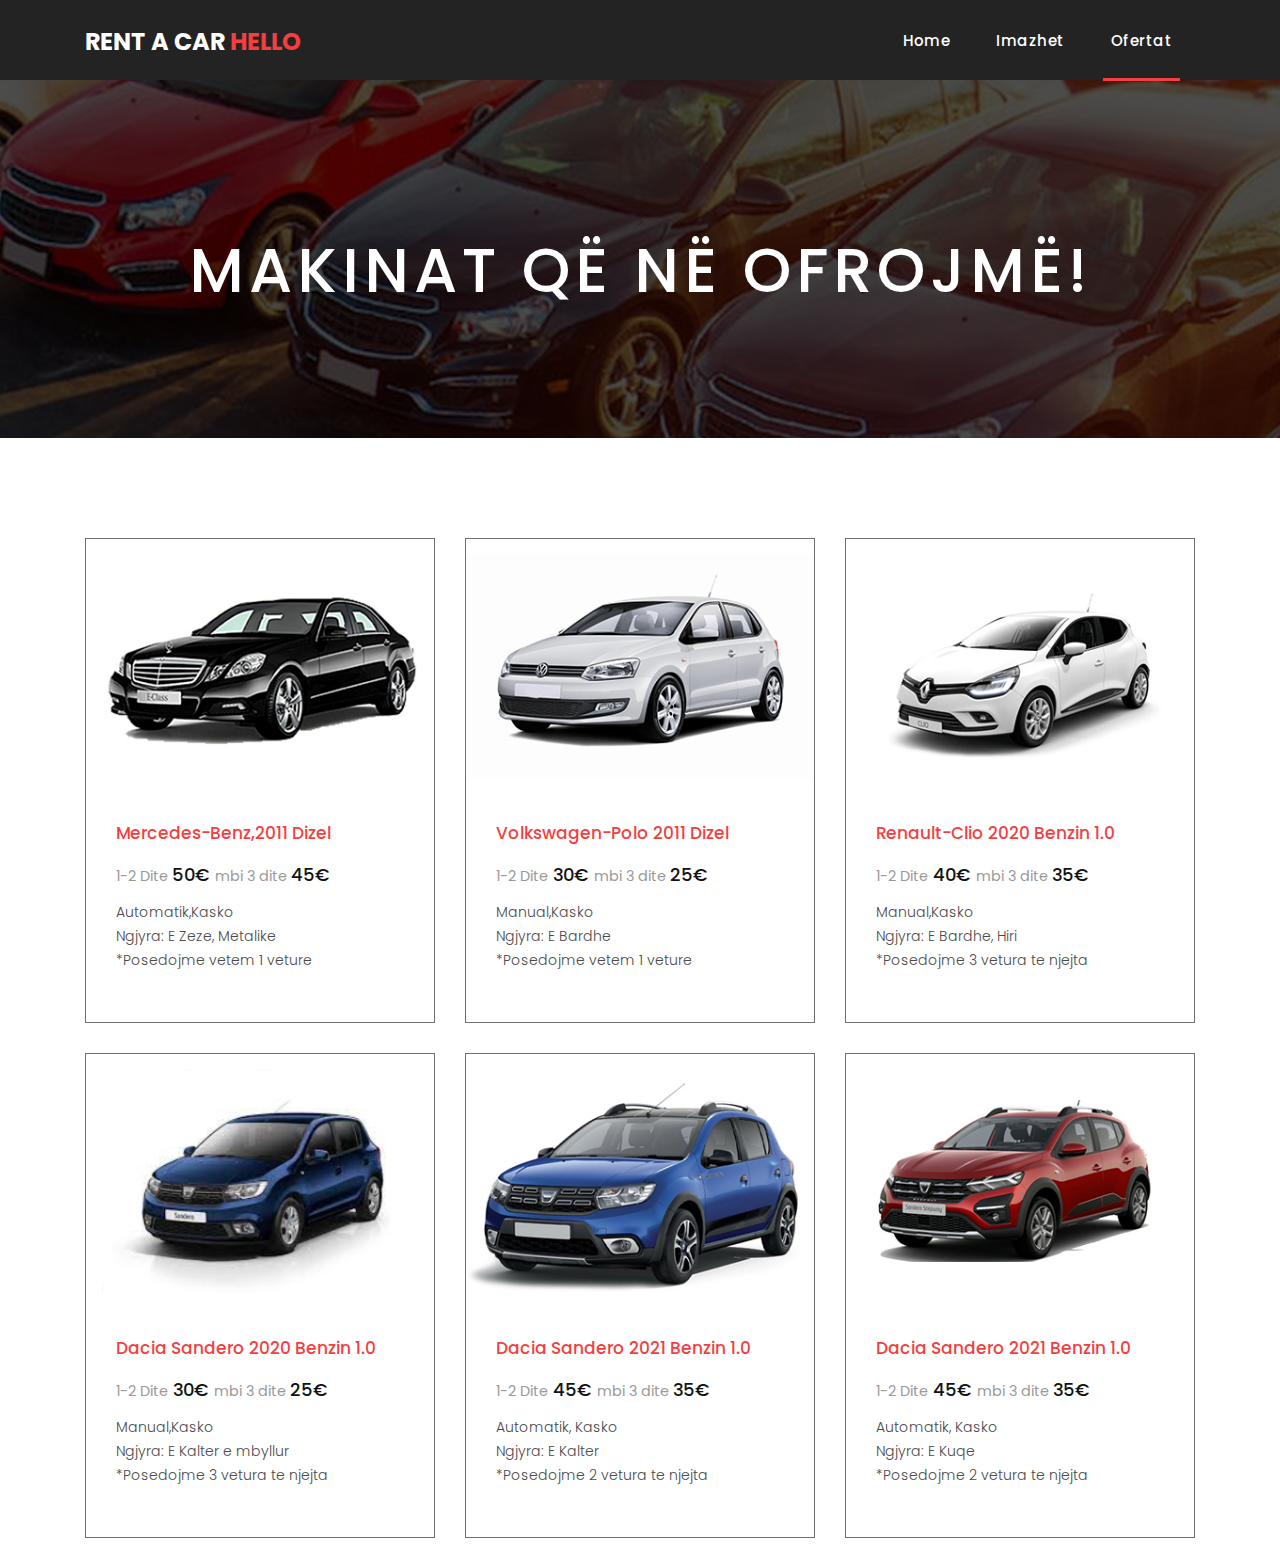
<file: ofertat.html>
<!DOCTYPE html>
<html lang="en">

  <head>

    <meta charset="utf-8">
    <meta name="viewport" content="width=device-width, initial-scale=1, shrink-to-fit=no">
    <meta name="description" content="">
    <meta name="author" content="">
    <link rel="icon" href="assets/images/favicon.ico">

    <link href="https://fonts.googleapis.com/css?family=Poppins:100,200,300,400,500,600,700,800,900&display=swap" rel="stylesheet">

    <title>Rent a car Hello</title>

    <!-- Bootstrap core CSS -->
    <link href="vendor/bootstrap/css/bootstrap.min.css" rel="stylesheet">

    <!-- Additional CSS Files -->
    <link rel="stylesheet" href="assets/css/fontawesome.css">
    <link rel="stylesheet" href="assets/css/style.css">
    <link rel="stylesheet" href="assets/css/owl.css">
    
  </head>

  <body>

    <!-- ***** Preloader Start ***** -->
    <div id="preloader">
        <div class="jumper">
            <div></div>
            <div></div>
            <div></div>
        </div>
    </div>  
    <!-- ***** Preloader End ***** -->

    <!-- Header -->
    <header class="">
      <nav class="navbar navbar-expand-lg">
        <div class="container">
          <a class="navbar-brand" href="index.html"><h2>Rent a car <em>Hello</em></h2></a>
          <button class="navbar-toggler" type="button" data-toggle="collapse" data-target="#navbarResponsive" aria-controls="navbarResponsive" aria-expanded="false" aria-label="Toggle navigation">
            <span class="navbar-toggler-icon"></span>
          </button>
          <div class="collapse navbar-collapse" id="navbarResponsive">
            <ul class="navbar-nav ml-auto">
                <li class="nav-item">
                    <a class="nav-link" href="index.html">Home</a>
                </li> 
                <li class="nav-item"><a class="nav-link" href="images.html">Imazhet</a>
                  
                </li>
                <li class="nav-item active"><a class="nav-link" href="ofertat.html">Ofertat</a><span class="sr-only">(current)</span></li>

            </ul>
          </div>
        </div>
      </nav>
    </header>

    <!-- Page Content -->
    <div class="page-heading about-heading header-text" style="background-image: url(assets/images/heading-6-1920x500.jpg);">
      <div class="container">
        <div class="row">
          <div class="col-md-12">
            <div class="text-content">>
              <h2>Makinat që në ofrojmë!</h2>
            </div>
          </div>
        </div>
      </div>
    </div>

    <div class="products">
      <div class="container">
        <div class="row">
          <div class="col-md-4">
            <div class="product-item">
              <img src="assets/images/product-1-370x270.jpg" alt="">

              <div class="down-content">
                <h4 style="color: #f33f3f;">Mercedes-Benz,2011 Dizel</h4>

                <h6><small>1-2 Dite </small> 50€ <small>mbi 3 dite </small> 45€</h6>

                <p>
                  Automatik,Kasko<br>
                  Ngjyra: E Zeze, Metalike<br>
                  *Posedojme vetem 1 veture

                </p>
               
              </div>
            </div>
          </div>

          <div class="col-md-4">
            <div class="product-item">
              <img src="assets/images/product-2-370x270.jpg" alt="">

              <div class="down-content">
                <h4 style="color: #f33f3f;">Volkswagen-Polo 2011 Dizel</h4>

                <h6><small>1-2 Dite</small> 30€ <small>mbi 3 dite </small>25€</h6>

                <p>Manual,Kasko<br>
                  Ngjyra: E Bardhe<br>
                  *Posedojme vetem 1 veture</p>

               
              </div>
            </div>
          </div>

          <div class="col-md-4">
            <div class="product-item">
              <img src="assets/images/product-3-370x270.jpg" alt="">

              <div class="down-content">
                <h4 style="color: #f33f3f;">Renault-Clio 2020 Benzin 1.0</h4>

                <h6><small>1-2 Dite</small> 40€ <small>mbi 3 dite </small> 35€</h6>

                <p>Manual,Kasko<br>
                  Ngjyra: E Bardhe, Hiri<br>
                  *Posedojme 3 vetura te njejta</p>

               
              </div>
            </div>
          </div>

          <div class="col-md-4">
            <div class="product-item">
              <img src="assets/images/product-4-370x270.jpg" alt="">

              <div class="down-content">
                <h4 style="color: #f33f3f;">Dacia Sandero 2020 Benzin 1.0</h4>

                <h6><small>1-2 Dite</small> 30€ <small>mbi 3 dite </small>25€</h6>

                <p>Manual,Kasko<br>
                  Ngjyra: E Kalter e mbyllur<br>
                  *Posedojme 3 vetura te njejta</p>

               
              </div>
            </div>
          </div>

          <div class="col-md-4">
            <div class="product-item">
              <img src="assets/images/product-6-370x270.jpg" alt="">

              <div class="down-content">
                <h4 style="color: #f33f3f;">Dacia Sandero 2021 Benzin 1.0</h4>

                <h6><small>1-2 Dite</small> 45€ <small>mbi 3 dite </small>35€</h6>

                <p>Automatik, Kasko<br>
                  Ngjyra: E Kalter<br> 
                  *Posedojme 2 vetura te njejta</p>

               
              </div>
            </div>
          </div>

          <div class="col-md-4">
            <div class="product-item">
              <img src="assets/images/product-5-370x270.jpg" alt="">

              <div class="down-content">
                <h4  style="color: #f33f3f;">Dacia Sandero 2021 Benzin 1.0</h4>

                <h6><small>1-2 Dite</small> 45€ <small>mbi 3 dite </small>35€</h6>

                <p>Automatik, Kasko<br>
                  Ngjyra: E Kuqe<br>
                  *Posedojme 2 vetura te njejta</p>

               
              </div>
            </div>
          </div>
<!--
          <div class="col-md-12">
            <ul class="pages">
              <li><a href="active">1</a></li>
              <li class="#"><a href="#">2</a></li>
              <li><a href="#">3</a></li>
              <li><a href="#">4</a></li>
              <li><a href="#"><i class="fa fa-angle-double-right"></i></a></li>
            </ul>
          </div>
        </div>
      </div>
    </div>

    <footer>
      <div class="container">
        <div class="row">
          <div class="col-md-12">
            <div class="inner-content">
              <p>Copyright © 2020 Company Name - Template by: <a href="https://www.phpjabbers.com/">PHPJabbers.com</a></p>
            </div>
          </div>
        </div>
      </div>
    </footer>

     Modal
    <div class="modal fade" id="exampleModal" tabindex="-1" role="dialog" aria-labelledby="exampleModalLabel" aria-hidden="true">
      <div class="modal-dialog modal-lg" role="document">
        <div class="modal-content">
          <div class="modal-header">
            <h5 class="modal-title" id="exampleModalLabel">Book Now</h5>
            <button type="button" class="close" data-dismiss="modal" aria-label="Close">
              <span aria-hidden="true">&times;</span>
            </button>
          </div>
          <div class="modal-body">
            <div class="contact-form">
              <form action="#" id="contact">
                  <div class="row">
                       <div class="col-md-6">
                          <fieldset>
                            <input type="text" class="form-control" placeholder="Pick-up location" required="">
                          </fieldset>
                       </div>

                       <div class="col-md-6">
                          <fieldset>
                            <input type="text" class="form-control" placeholder="Return location" required="">
                          </fieldset>
                       </div>
                  </div>

                  <div class="row">
                       <div class="col-md-6">
                          <fieldset>
                            <input type="text" class="form-control" placeholder="Pick-up date/time" required="">
                          </fieldset>
                       </div>

                       <div class="col-md-6">
                          <fieldset>
                            <input type="text" class="form-control" placeholder="Return date/time" required="">
                          </fieldset>
                       </div>
                  </div>
                  <input type="text" class="form-control" placeholder="Enter full name" required="">

                  <div class="row">
                       <div class="col-md-6">
                          <fieldset>
                            <input type="text" class="form-control" placeholder="Enter email address" required="">
                          </fieldset>
                       </div>

                       <div class="col-md-6">
                          <fieldset>
                            <input type="text" class="form-control" placeholder="Enter phone" required="">
                          </fieldset>
                       </div>
                  </div>
              </form>
           </div>
          </div>
          <div class="modal-footer">
            <button type="button" class="btn btn-secondary" data-dismiss="modal">Cancel</button>
            <button type="button" class="btn btn-primary">Book Now</button>
          </div>
        </div>
      </div>
    </div>
  -->

    <!-- Bootstrap core JavaScript -->
    <script src="vendor/jquery/jquery.min.js"></script>
    <script src="vendor/bootstrap/js/bootstrap.bundle.min.js"></script>


    <!-- Additional Scripts -->
    <script src="assets/js/custom.js"></script>
    <script src="assets/js/owl.js"></script>
  </body>

</html>
</file>
<file: assets/css/style.css>
body {
  font-family: 'Poppins', sans-serif;
  overflow-x: hidden;
  text-rendering: optimizeLegibility;
  -webkit-font-smoothing: antialiased;
  -moz-osx-font-smoothing: grayscale;
}
p {
	margin-bottom: 0px;
	font-size: 14px;
	font-weight: 300;
	color: #4a4a4a;
	line-height: 24px;
}
a {
	text-decoration: none!important;
}
ul {
	padding: 0;
	margin: 0;
	list-style: none;
}

h1,h2,h3,h4,h5,h6 {
	margin: 0px;
}

ul.social-icons li {
	display: inline-block;
	margin-right: 3px;
}

ul.social-icons li:last-child {
	margin-right: 0px;
}

ul.social-icons li a {
	width: 50px;
	height: 50px;
	display: inline-block;
	line-height: 50px;
	background-color: #eee;
	color: #121212;
	font-size: 18px;
	text-align: center;
	transition: all .3s;
}

ul.social-icons li a:hover {
	background-color: #f33f3f;
	color: #fff;
}

a.filled-button {
	background-color: #f33f3f;
	color: #fff;
	font-size: 14px;
	text-transform: capitalize;
	font-weight: 300;
	padding: 10px 20px;
	border-radius: 5px;
	display: inline-block;
	transition: all 0.3s;
}

a.filled-button:hover {
	background-color: #232323;
	color: #fff;
}

.section-heading {
	text-align: left;
	margin-bottom: 60px;
	border-bottom: 1px solid #eee;
}

.section-heading h2 {
	font-size: 28px;
	font-weight: 400;
	color: #1e1e1e;
	margin-bottom: 15px;
}

.page-heading {
	padding: 210px 0px 130px 0px;
	text-align: center;
	background-position: center center;
	background-repeat: no-repeat;
	background-size: cover;
}

.page-heading .text-content h4 {
	color: #f33f3f;
	font-size: 22px;
	text-transform: uppercase;
	font-weight: 700;
	margin-bottom: 15px;
}

.page-heading .text-content h2 {
	color: #fff;
	font-size: 62px;
	text-transform: uppercase;
	letter-spacing: 5px;
}

#preloader {
  overflow: hidden;
  background: #f33f3f;
  left: 0;
  right: 0;
  top: 0;
  bottom: 0;
  position: fixed;
  z-index: 9999999;
  color: #fff;
}

#preloader .jumper {
  left: 0;
  top: 0;
  right: 0;
  bottom: 0;
  display: block;
  position: absolute;
  margin: auto;
  width: 50px;
  height: 50px;
}

#preloader .jumper > div {
  background-color: #fff;
  width: 10px;
  height: 10px;
  border-radius: 100%;
  -webkit-animation-fill-mode: both;
  animation-fill-mode: both;
  position: absolute;
  opacity: 0;
  width: 50px;
  height: 50px;
  -webkit-animation: jumper 1s 0s linear infinite;
  animation: jumper 1s 0s linear infinite;
}

#preloader .jumper > div:nth-child(2) {
  -webkit-animation-delay: 0.33333s;
  animation-delay: 0.33333s;
}

#preloader .jumper > div:nth-child(3) {
  -webkit-animation-delay: 0.66666s;
  animation-delay: 0.66666s;
}

@-webkit-keyframes jumper {
  0% {
    opacity: 0;
    -webkit-transform: scale(0);
    transform: scale(0);
  }
  5% {
    opacity: 1;
  }
  100% {
    -webkit-transform: scale(1);
    transform: scale(1);
    opacity: 0;
  }
}

@keyframes jumper {
  0% {
    opacity: 0;
    -webkit-transform: scale(0);
    transform: scale(0);
  }
  5% {
    opacity: 1;
  }
  100% {
    opacity: 0;
  }
}


/* Header Style */
header {
	position: absolute;
	z-index: 99999;
	width: 100%;
	height: 80px;
	background-color: #232323;
	-webkit-transition: all 0.3s ease-in-out 0s;
    -moz-transition: all 0.3s ease-in-out 0s;
    -o-transition: all 0.3s ease-in-out 0s;
    transition: all 0.3s ease-in-out 0s;
}
header .navbar {
	padding: 17px 0px;
}
.background-header .navbar {
	padding: 17px 0px;
}
.background-header {
	top: 0;
	position: fixed;
	background-color: #fff!important;
	box-shadow: 0px 1px 10px rgba(0,0,0,0.1);
}
.background-header .navbar-brand h2 {
	color: #121212!important;
}
.background-header .navbar-nav a.nav-link {
	color: #1e1e1e!important;
}
.background-header .navbar-nav .nav-link:hover,
.background-header .navbar-nav .active>.nav-link,
.background-header .navbar-nav .nav-link.active,
.background-header .navbar-nav .nav-link.show,
.background-header .navbar-nav .show>.nav-link {
	color: #f33f3f!important;
}
.navbar .navbar-brand {
	float: 	left;
	margin-top: -12px;
	outline: none;
}
.navbar .navbar-brand h2 {
	color: #fff;
	text-transform: uppercase;
	font-size: 24px;
	font-weight: 700;
	-webkit-transition: all .3s ease 0s;
    -moz-transition: all .3s ease 0s;
    -o-transition: all .3s ease 0s;
    transition: all .3s ease 0s;
}
.navbar .navbar-brand h2 em {
	font-style: normal;
	color: #f33f3f;
}
#navbarResponsive {
	z-index: 999;
}
.navbar-collapse {
	text-align: center;
}
.navbar .navbar-nav .nav-item {
	margin: 0px 15px;
}
.navbar .navbar-nav a.nav-link {
	text-transform: capitalize;
	font-size: 15px;
	font-weight: 500;
	letter-spacing: 0.5px;
	color: #fff;
	transition: all 0.5s;
	margin-top: 5px;
}
.navbar .navbar-nav .nav-link:hover,
.navbar .navbar-nav .active>.nav-link,
.navbar .navbar-nav .nav-link.active,
.navbar .navbar-nav .nav-link.show,
.navbar .navbar-nav .show>.nav-link {
	color: #fff;
	padding-bottom: 25px;
	border-bottom: 3px solid #f33f3f;
}
.navbar .navbar-toggler-icon {
	background-image: none;
}
.navbar .navbar-toggler {
	border-color: #fff;
	background-color: #fff;	
	height: 36px;
	outline: none;
	border-radius: 0px;
	position: absolute;
	right: 30px;
	top: 20px;
}
.navbar .navbar-toggler-icon:after {
	content: '\f0c9';
	color: #f33f3f;
	font-size: 18px;
	line-height: 26px;
	font-family: 'FontAwesome';
}



/* Banner Style */
.banner {
	position: relative;
	text-align: center;
	padding-top: 80px;
}

.banner-item-01 {
	padding: 300px 0px;
	background-image: url(../images/slider-image-1-1920x600.png);
	background-size: cover;
	background-repeat: no-repeat;
	background-position: center center;
}

.banner-item-02 {
	padding: 300px 0px;
	background-image: url(../images/slider-image-2-1920x600.jpg);
	background-size: cover;
	background-repeat: no-repeat;
	background-position: center center;
}

.banner-item-03 {
	padding: 300px 0px;
	background-image: url(../images/slider-image-3-1920x600.jpg);
	background-size: cover;
	background-repeat: no-repeat;
	background-position: center center;
}

.banner .banner-item {
	max-height: 600px;
}

.banner .text-content {
	position: absolute;
	top: 50%;
	transform: translateY(-50%);
	text-align: center;
	width: 100%;
}

.banner .text-content h4 {
	color: #f33f3f;
	font-size: 22px;
	text-transform: uppercase;
	font-weight: 700;
	margin-bottom: 15px;
}

.banner .text-content h2 {
	color: #fff;
	font-size: 62px;
	text-transform: uppercase;
	letter-spacing: 5px;
}

.owl-banner .owl-dots .owl-dot {
  border-radius: 3px;
}
.owl-banner .owl-dots {
    display: -webkit-box;
    display: -webkit-flex;
    display: -ms-flexbox;
    display: flex;
    -ms-flex-pack: center;
    -webkit-justify-content: center;
    justify-content: center;
    position: absolute;
    left: 50%;
    transform: translateX(-50%);
    bottom: 30px;
}
.owl-banner .owl-dots .owl-dot {
    width: 10px;
    height: 10px;
    border-radius: 50%;
    margin: 0 10px;
    background-color: #fff;
    opacity: 0.5;
}
.owl-banner .owl-dots .owl-dot:focus {
    outline: none
}
.owl-banner .owl-dots .owl-dot.active {
    background-color: #fff;
    opacity: 1;
}



/* Latest Produtcs */

.latest-products {
	margin-top: 100px;
}

.section-heading a {
	float: right;
	margin-top: -35px;
	text-transform: uppercase;
	font-size: 13px;
	font-weight: 700;
	color: #f33f3f;
}

.product-item {
	border: 1px solid #eee;
	margin-bottom: 30px;
	border: 1px solid rgba(58, 57, 57, 0.727);
}

.product-item .down-content {
	padding: 30px;
	position: relative;
}

.product-item img {
	width: 100%;
	overflow: hidden;
}

.product-item .down-content h4 {
	font-size: 17px;
	color: #1a6692;
	margin-bottom: 20px;
}

.product-item .down-content h6 {
	font-size: 18px;
	margin-bottom: 15px;
	color: #121212;
}

.product-item .down-content h6 small{
	color: #999;
}

.product-item .down-content p {
	margin-bottom: 20px;
}

.product-item .down-content ul li {
	display: inline-block;
}

.product-item .down-content ul li i {
	color: #f33f3f;
	font-size: 14px;
}

.product-item .down-content span {
	position: absolute;
	right: 30px;
	bottom: 30px;
	font-size: 13px;
	color: #f33f3f;
	font-weight: 500;
}

.product-item .down-content span a {
	color: #f33f3f;
	display: inline-block;
	margin-bottom: 3px;
}

.modal-dialog { 
	margin-top: 10%; 
}

/* Best Features */

.about-features {
	margin-top: 100px!important;
}

.about-features p {
	border-bottom: 1px solid #eee;
	padding-bottom: 20px;
}

.about-features .container .row {
	padding-bottom: 0px!important;
	border-bottom: none!important;
}

.best-features {
	margin-top: 50px;
}

.best-features .container .row {
	border-bottom: 1px solid #eee;
	padding-bottom: 60px;
}

.best-features img {
	width: 100%;
	overflow: hidden;
}

.best-features h4 {
	font-size: 17px;
	color: #1a6692;
	margin-bottom: 20px;
}

.best-features ul.featured-list li {
	display: block;
	margin-bottom: 10px;
}

.best-features p {
	margin-bottom: 25px;
}

.best-features ul.featured-list li a {
	font-size: 14px;
	color: #4a4a4a;
	font-weight: 300;
	transition: all .3s;
	position: relative;
	padding-left: 13px;
}

.best-features ul.featured-list li a:before {
	content: '';
	width: 5px;
	height: 5px;
	display: inline-block;
	background-color: #4a4a4a;
	position: absolute;
	left: 0;
	transition: all .3s;
	top: 8px;
}

.best-features ul.featured-list li a:hover {
	color: #f33f3f;
}

.best-features ul.featured-list li a:hover::before {
	background-color: #f33f3f;
}

.best-features .filled-button {
	margin-top: 20px;
}





/* Call To Action */

.call-to-action .inner-content {
	margin-top: 60px;
	padding: 30px;
	background-color: #f7f7f7;
	border-radius: 5px;
}

.call-to-action .inner-content h4 {
	font-size: 17px;
	color: #1a6692;
	margin-bottom: 15px;
}

.call-to-action .inner-content em {
	font-style: normal;
	font-weight: 700;
}

.call-to-action .inner-content .col-md-4 {
	text-align: right;
}

.call-to-action .inner-content .filled-button {
	margin-top: 12px;
}




/* Footer */

footer {
	text-align: center;
}

footer .inner-content {
	border-top: 1px solid #eee;
	margin-top: 60px;
	padding: 60px 0px;
}

footer .inner-content p {
	text-transform: uppercase;
}

footer .inner-content p a {
	color: #f33f3f;
	margin-left: 3px;
}




/* Product Page */

.products {
	margin-top: 100px;
}

.products .filters {
	text-align: center;
	border-bottom: 1px solid #eee;
	padding-bottom: 10px;
	margin-bottom: 60px;
}

.products .filters li {
	text-transform: uppercase;
	font-size: 13px;
	font-weight: 700;
	color: #121212;
	display: inline-block;
	margin: 0px 10px;
	transition: all .3s;
	cursor: pointer;
}


.products .filters ul li.active,
.products .filters ul li:hover {
  color: #f33f3f;
}

.dropdown-menu { 
	border-radius: 0;
}

.dropdown-item { 
	padding: .5rem 1.5rem; 
}

.page-heading {
	position:relative;
}
.page-heading:before {
	content:'';
	position:absolute;
	top:0;
	left:0;
	bottom:0;
	right:0;
	background-color:rgba(0,0,0,.7);
}
.page-heading .container {
	position:relative;
	z-index: 2;
}
.products ul.pages {
	margin-top: 30px;
	text-align: center;
}

.products ul.pages li {
	display: inline-block;
	margin: 0px 2px;
}

.products ul.pages li a {
	width: 44px;
	height: 44px;
	display: inline-block;
	line-height: 42px;
	border: 1px solid #eee;
	font-size: 15px;
	font-weight: 700;
	color: #121212;
	transition: all .3s;
}

.products ul.pages li a:hover,
.products ul.pages li.active a {
	background-color: #f33f3f;
	border-color: #f33f3f;
	color: #fff;
}



/* Team Members */

.team-members {
	margin-top: 100px;
}

.team-member {
	border: 1px solid #eee;
	margin-bottom: 30px;
}

.team-member img {
	width: 100%;
	overflow: hidden;
}

.team-member .down-content {
	padding: 30px;
	text-align: center;
}

.team-member .thumb-container {
	position: relative;
}

.team-member .thumb-container .hover-effect {
	position: absolute;
	background-color: rgba(243,63,63,0.9);
	top: 0;
	left: 0;
	width: 100%;
	height: 100%;
	opacity: 0;
	visibility: hidden;
	transition: all .5s;
}

.team-member .thumb-container .hover-effect .hover-content {
	position: absolute;
	display: inline-block;
	width: 100%;
	text-align: center;
	top: 50%;
	transform: translateY(-50%);
}

.team-member .thumb-container .hover-effect .hover-content ul.social-icons li a:hover {
	background-color: #fff;
	color: #f33f3f;
}

.team-member:hover .hover-effect {
	visibility: visible;
	opacity: 1;
}

.team-member .down-content h4 {
	font-size: 17px;
	color: #1a6692;
	margin-bottom: 8px;
}

.team-member .down-content span {
	display: block;
	font-size: 13px;
	color: #f33f3f;
	font-weight: 500;
	margin-bottom: 20px;
}




/* Services */

.services {
	background-position: center center;
	background-repeat: no-repeat;
	background-size: cover;
	background-attachment: fixed;
	padding: 100px 0px;
}

.services .section-heading h2 { 
	color: #fff; 
}

.service-item {
	text-align: center;
	margin-bottom: 30px;
}

.service-item .icon {
	background-color: #f7f7f7;
	padding: 40px;
}

.service-item .icon i {
	width: 100px;
	height: 100px;
	display: inline-block;
	text-align: center;
	line-height: 100px;
	background-color: #f33f3f;
	color: #fff;
	font-size: 32px;
}

.service-item .down-content {
	background-color: #fff;
	padding: 40px 30px;
}

.service-item .down-content h4 {
	font-size: 17px;
	color: #1a6692;
	margin-bottom: 20px;
}

.service-item .down-content h6 { 
	margin-bottom: 15px;
}

.service-item .down-content p {
	margin-bottom: 25px;
}

.services-item-image { 
	display: block; 
}

.n-m { 
	margin: 0!important; 
}

.owl-clients button.owl-dot { 
	background: #f1f1f1!important; 
	width: 10px!important; 
	height: 10px!important; 
	margin: 0 10px!important; 
	border-radius: 50%;
}

.owl-clients button.owl-dot.active { 
	background: #f33f3f!important; 
}

/* Clients */

.happy-clients {
	margin-top: 100px;
	margin-bottom: 40px;
}

.happy-clients .client-item img {
	max-width: 100%;
	overflow: hidden;
	transition: all .3s;
	cursor: pointer;
}

.client-item h6 { 
	line-height: 1.6;  
}

.happy-clients .client-item img:hover {
	opacity: 0.8;
}




/* Find Us */

.find-us {
	margin-top: 100px;
}

.find-us p {
	border-bottom: 1px solid #eee;
	padding-bottom: 30px;
	margin-bottom: 30px;
}

.find-us h4 {
	font-size: 17px;
	color: #1a6692;
	margin-bottom: 20px;
}

.find-us .left-content {
	margin-left: 30px;
}



/* Send Message */

.send-message {
	margin-top: 100px;
}

.contact-form select,
.contact-form .form-control {
	font-size: 14px;
	width: 100%;
	height: 44px;
	display: inline-block;
	line-height: 42px;
	border: 1px solid #eee;
	border-radius: 0px;
	margin-bottom: 30px;
}

.contact-form select:focus,
.contact-form .form-control:focus {
	box-shadow: none;
	border: 1px solid #eee;
}

.contact-form textarea {
	font-size: 14px;
	width: 100%;
	min-width: 100%;
	min-height: 120px;
	height: 120px;
	max-height: 180px;
	border: 1px solid #eee;
	border-radius: 0px;
	margin-bottom: 30px;
}

.contact-form textarea:focus {
	box-shadow: none;
	border: 1px solid #eee;
}

.contact-form button.filled-button {
	background-color: #f33f3f;
	color: #fff;
	font-size: 14px;
	text-transform: capitalize;
	font-weight: 300;
	padding: 10px 20px;
	border-radius: 5px;
	display: inline-block;
	transition: all 0.3s;
	border: none;
	outline: none;
	cursor: pointer;
}
.google-maps {


	position: relative;

	padding-bottom: 75%; 

	height: 0;

	overflow: hidden;



}

.google-maps iframe {

	position: absolute;

	top: 0;

	left: 0;

	width: 100% !important;

	height: 100% !important;

	

}


.contact-form button.filled-button:hover {
	background-color: #232323;
	color: #fff;
}

.accordion {
	margin-left: 30px;
}

.accordion a {
	cursor: pointer;
	font-size: 17px;
	color: #1a6692!important;
	margin-bottom: 20px;
	transition: all .3s;
}

.accordion a:hover {
	color: #f33f3f!important;
}

.accordion a.active {
  color: #f33f3f!important;
}

.accordion li .content {
  display: none;
  margin-top: 10px;
}

.accordion li:first-child {
	border-top: 1px solid #eee;
}

.accordion li {
	border-bottom: 1px solid #eee;
	padding: 15px 0px;
}

.section-background { 
	background: #f1f1f1; 
}

.section {
	padding: 30px 0;
}

.section p {
	margin-bottom: 15px;
}

.section .section-heading {
	margin-bottom: 45px;
}


/* Responsive Style */
@media (max-width: 768px) {
	.banner .text-content {
		width: 90%;
		margin-left: 5%;
	}
	.banner .text-content h4 {
		font-size: 22px;
	}

	.banner .text-content h2 {
		font-size: 36px;
		letter-spacing: 0.5px;
	}
	.banner-item-01,
	.banner-item-02,
	.banner-item-03 {
		padding: 180px 0px;
	}
	.page-heading .text-content h4 {
		font-size: 22px;
	}

	.page-heading .text-content h2 {
		font-size: 36px;
		letter-spacing: 0.5px;
	}
	.section-heading a {
		float: none;
		margin-top: 0px;
		display: block;
		margin-bottom: 20px;
	}
	.product-item .down-content h4 {
		margin-bottom: 20px!important;
	}
	.best-features .left-content {
		margin-bottom: 30px;
	}
	.call-to-action .inner-content {
		text-align: center;
	}
	.call-to-action .inner-content .filled-button {
		text-align: center;
		width: 100%;
		margin-top: 20px;
	}
	.about-features img {
		margin-bottom: 30px;
	}
	.service-item {
		margin-bottom: 30px;
	}
	.find-us #map {
		margin-bottom: 30px;
	}
	.find-us .left-content {
		margin-left: 0px;
	}
	.send-message .accordion {
		margin-top: 30px;
		margin-left: 0px;
	}
}

@media (max-width: 992px) {
	.navbar .navbar-brand {
		position: absolute;
		left: 30px;
		top: 32px;
	}
	.navbar .navbar-brand {
		width: auto;
	}
	.navbar:after {
		display: none;
	}
	#navbarResponsive {
	    z-index: 99999;
	    position: absolute;
	    top: 80px;
	    left: 0;
	    width: 100%;
	    text-align: center;
	    background-color: #fff;
	    box-shadow: 0px 10px 10px rgba(0,0,0,0.1);
	}
	.navbar .navbar-nav .nav-item {
		border-bottom: 1px solid #eee;
	}
	.navbar .navbar-nav .nav-item:last-child {
		border-bottom: none;
	}
	.navbar .navbar-nav a.nav-link {
		padding: 15px 0px;
		color: #1e1e1e!important;
	}
	.navbar .navbar-nav .nav-link:hover,
	.navbar .navbar-nav .active>.nav-link,
	.navbar .navbar-nav .nav-link.active,
	.navbar .navbar-nav .nav-link.show,
	.navbar .navbar-nav .show>.nav-link {
		color: #f33f3f!important;
		border-bottom: none!important;
		padding-bottom: 15px;
	}
	.product-item .down-content h4 {
		margin-bottom: 10px;
	}
	.product-item .down-content h6 {
		margin-bottom: 20px;
	}
}
</file>
